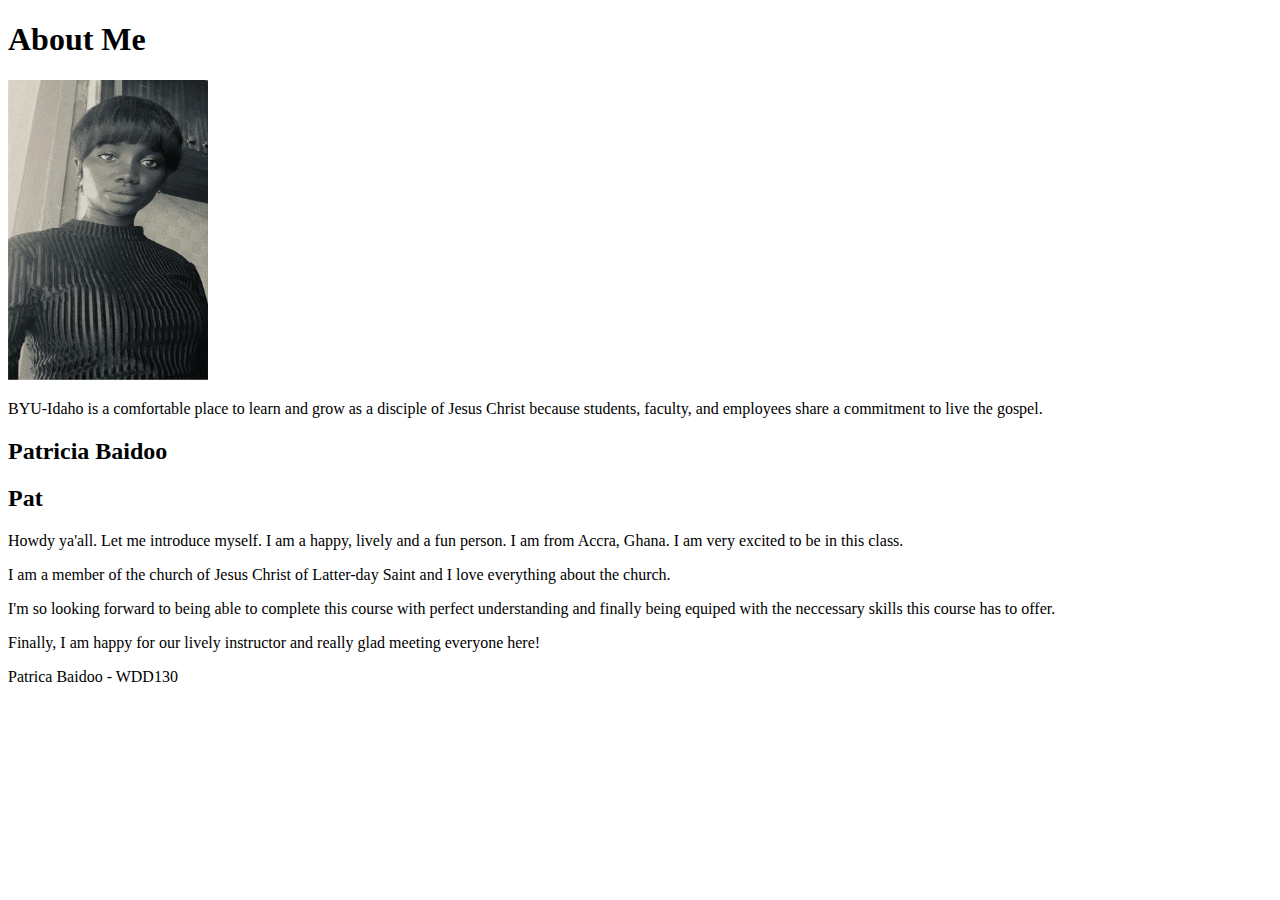
<file: index.html>
<!DOCTYPE html>
<html lang="en">
    <head>
        <meta charset="UTF-8">
        <meta http-equiv="X-UA-Compatibe" content="IE=edge>"
        <meta name="viewport content="width=device-width, initial-scale=1.0>
        <title>ALL About Me</title>
       </head>
       <body>
        <h1>About Me</h1>
        <p1> <img src="images/beauty-me.jpg" alt="beauty-me" width="200px" height="300px"></p1> 
        <p class='main-para'>BYU-Idaho is a comfortable place to learn and grow as a disciple of Jesus Christ because students, faculty, and employees share a commitment to live the gospel.</p>

        <h2>Patricia Baidoo</h2>
        <h2>Pat</h2>
        <p>Howdy ya'all. Let me introduce myself. I am a happy, lively and 
            a fun person. I am from Accra, Ghana. I am very excited to be 
            in this class.</p>
            <p> I am a member of the church of Jesus Christ of Latter-day Saint and I love 
                everything about the church. </p>
              <p>I'm so looking forward to being able to complete this course
                with perfect understanding and finally being equiped with the neccessary skills this
                course has to offer.</p>
            <p>Finally, I am happy for our lively instructor and really 
                    glad meeting everyone here!</p></nav>  
                    <p>Patrica Baidoo - WDD130</p>  
      </body>
      </html>
</file>
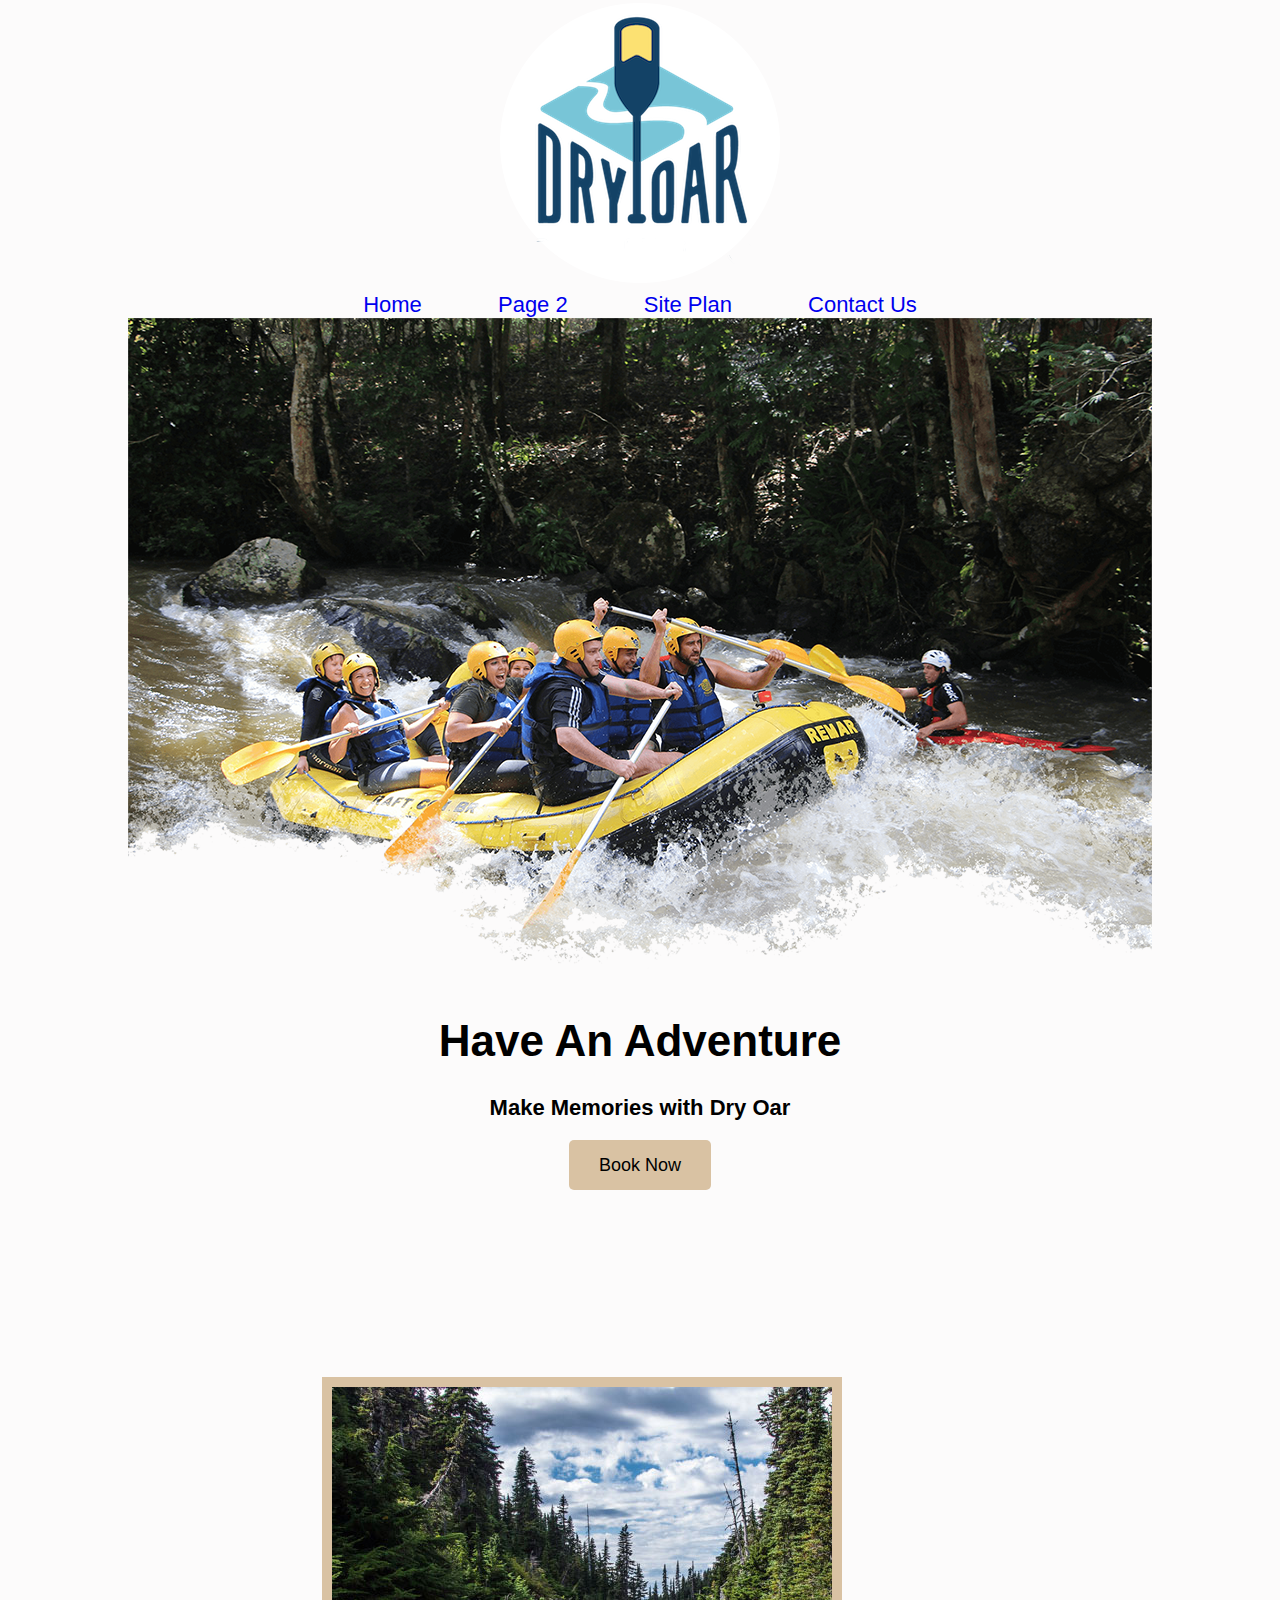
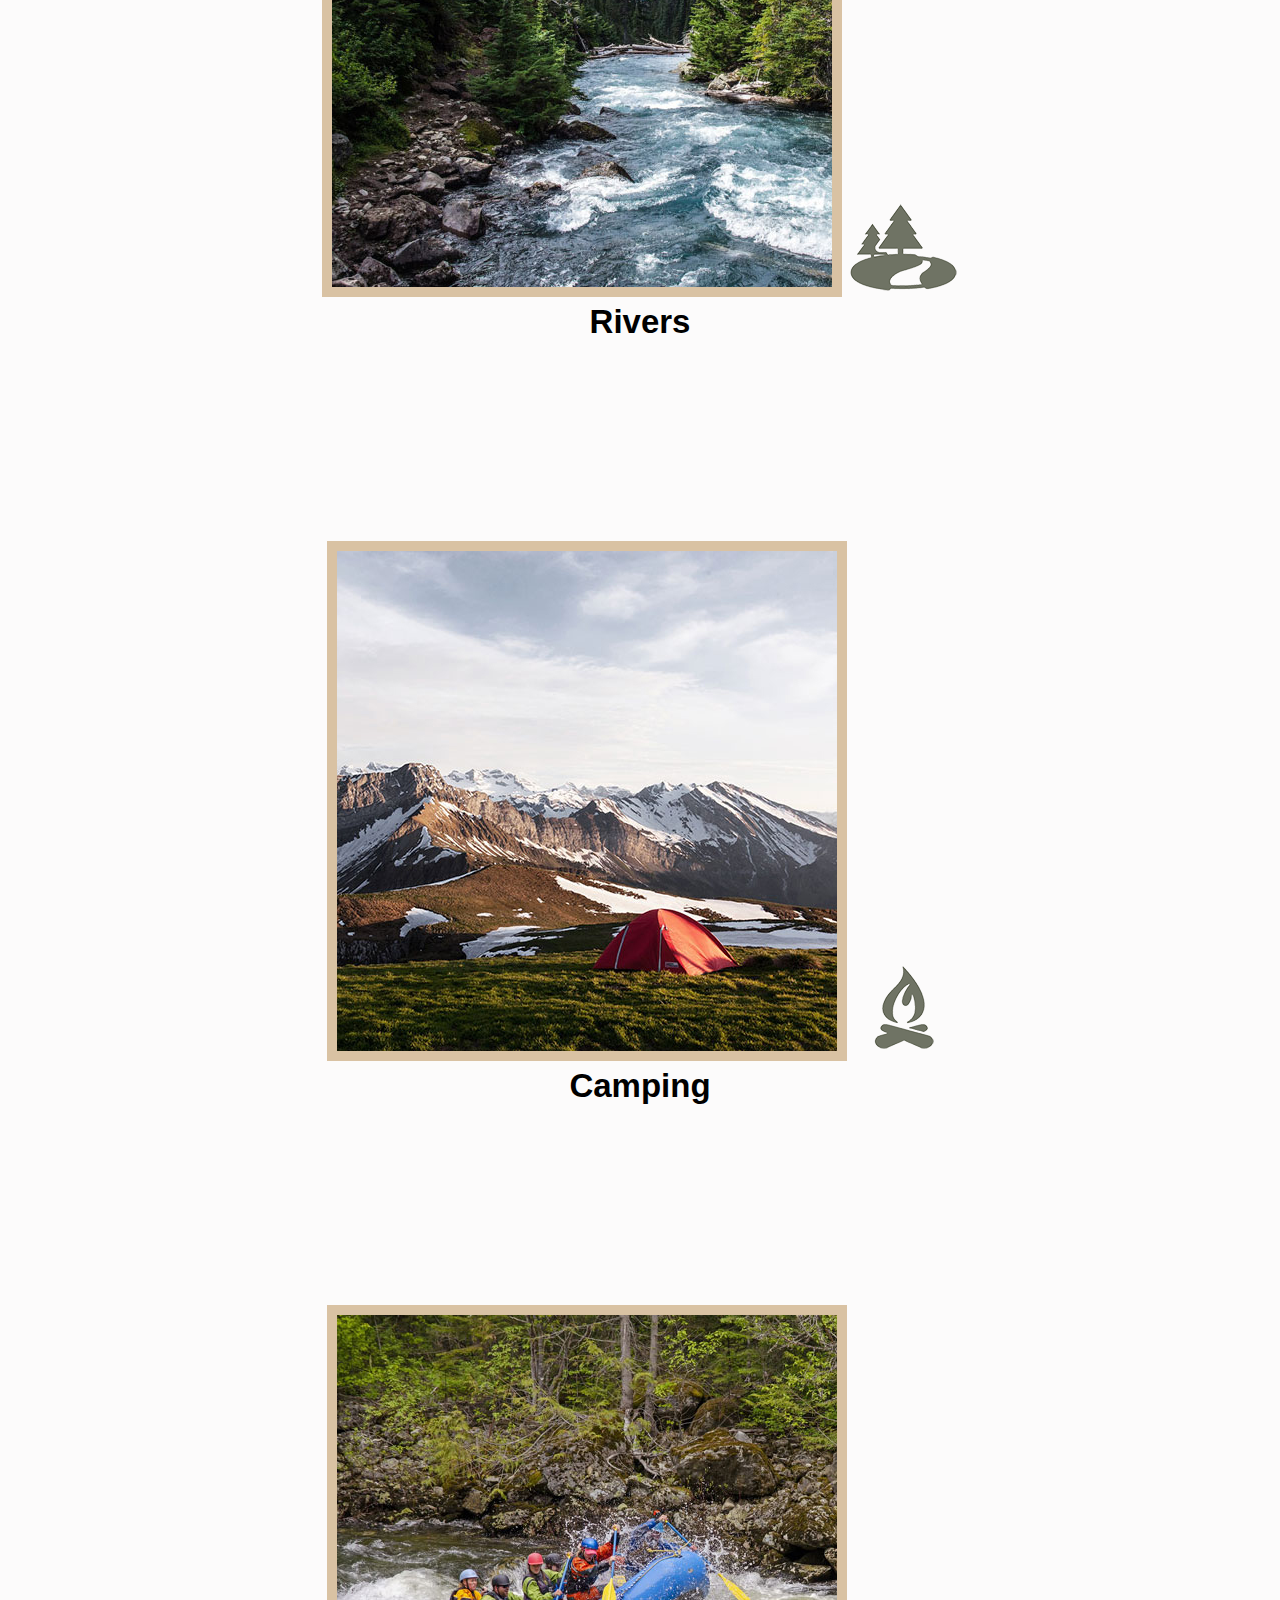
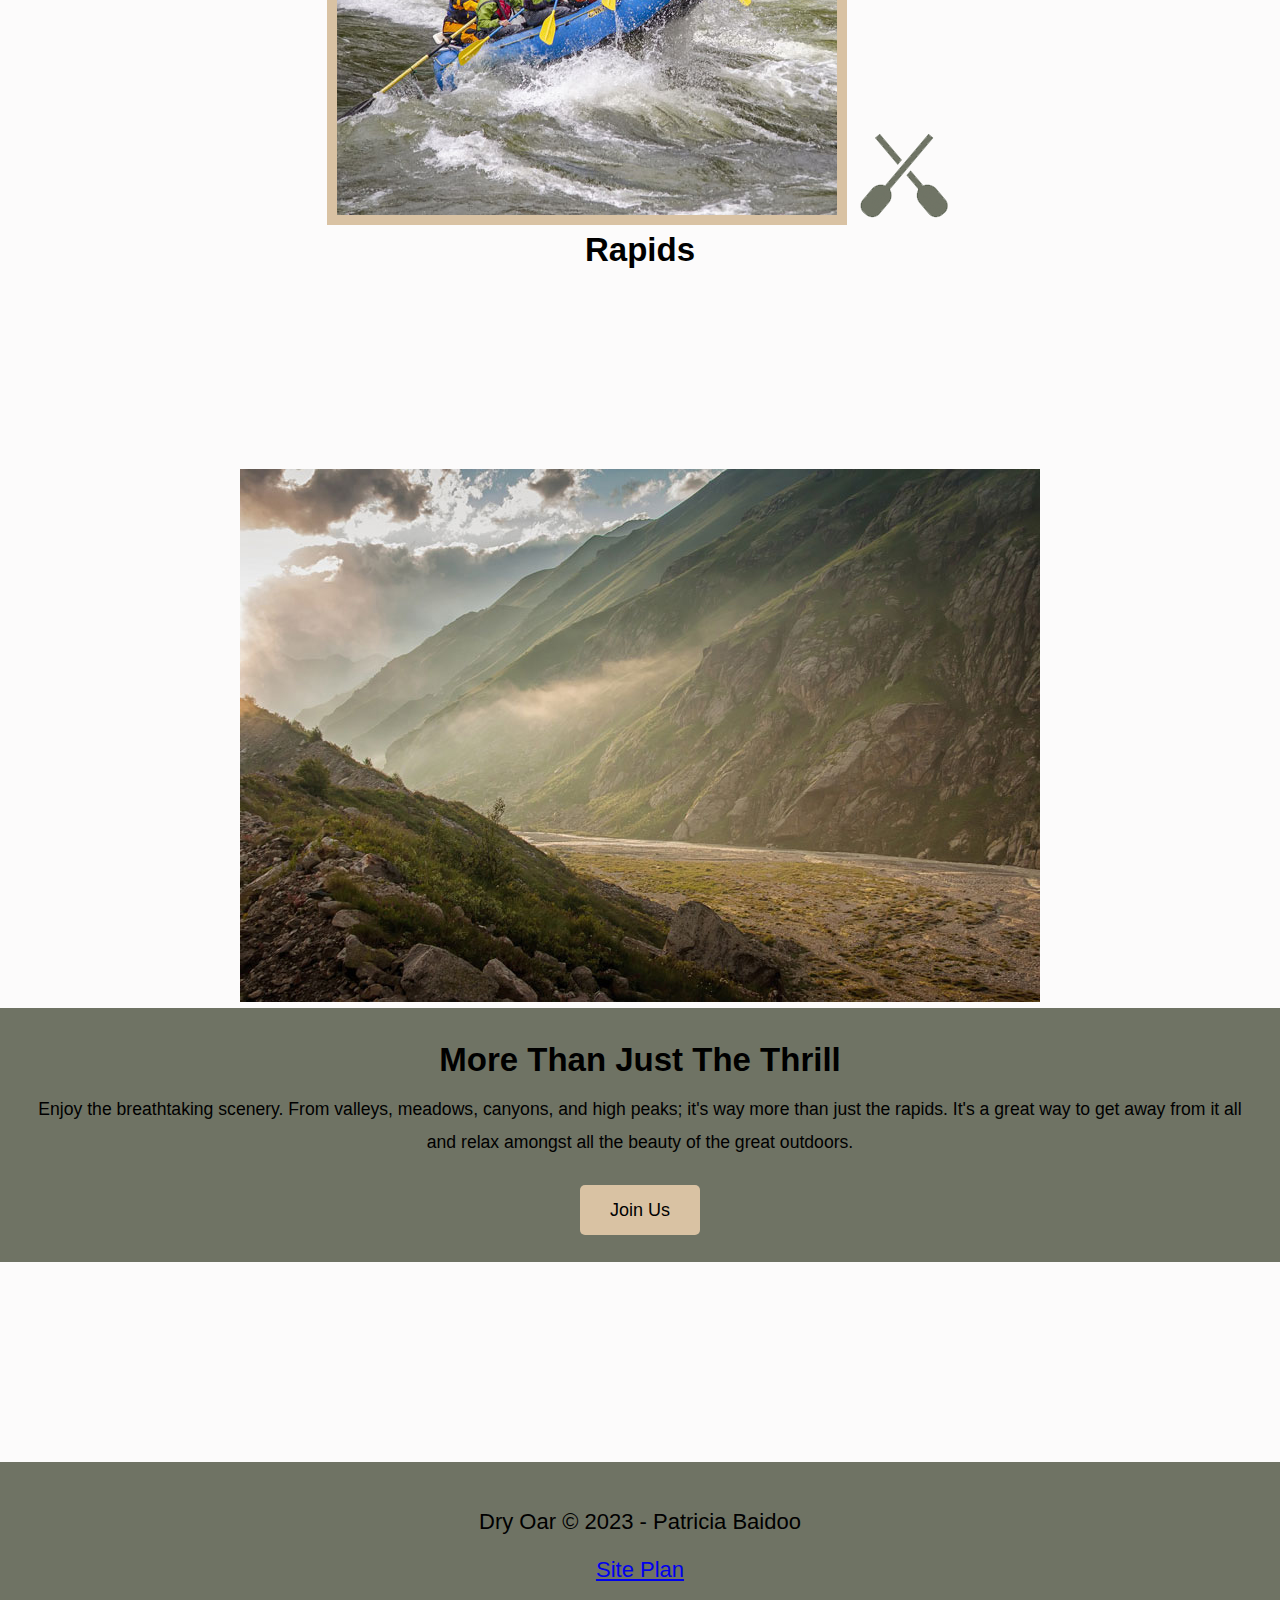
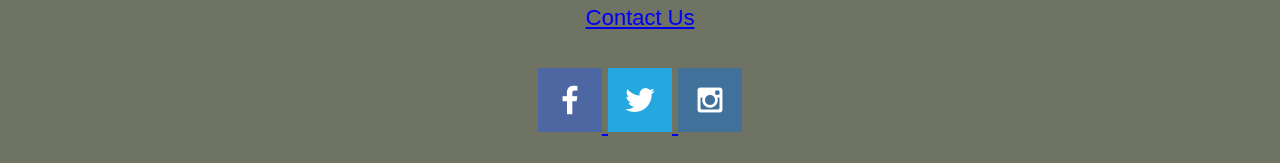
<file: home.html>
<!DOCTYPE html>
<html lang="en">
<head>
    <meta charset="UTF-8">
    <meta http-equiv="X-UA-Compatible" content="IE=edge">
    <meta name="viewport" content="width=device-width, initial-scale=1.0">
    <link rel="stylesheet" href="style.css">
    <title>Home</title>
</head>
<body>
    <header>
        <a id="logo_link" href="home.html"><img src="images/logo.png" alt="Dry Oar Logo" class="logo"></a>
        
        <nav>
            <a href="index.html">Home</a>
            <a href="#">Page 2</a>
            <a href="site-plan-rafting.html">Site Plan</a>
            <a href="contactus.html">Contact Us</a>
        </nav>
    </header>
    <div id="hero">
        <div id="hero-box">
            <img id="hero-img" src="images/hero.png" alt="People enjoying rafting">
        </div>
        <section id="hero-msg">
            <h1 class="home-title">Have An Adventure</h1>
            <h4>Make Memories with Dry Oar</h4>
            <div class="bitton-box">
                <a class="book" href="contactus.html">Book Now</a>
            </div>
        </section>
    
    </div>
    <main class="home-grid">
        <section class="rivers-card">
            <img class="card-img" src="images/rivers.jpg" alt="river in forest">
            <img class="icon" src="images/river_icon.png" alt="river icon">
            <h2>Rivers</h2>
        </section>
        <section class="camping-card">
            <img class="card-img" src="images/camping.jpg" alt="tent in mountains">
            <img class="icon" src="images/fire_icon.png" alt="fire icon">
            <h2>Camping</h2>
        </section>
        <section class="rapids-card">
            <img class="card-img" src="images/rapids.jpg" alt="rafting boat">
            <img class="icon" src="images/oars.png" alt="oars icon">
            <h2>Rapids</h2>
        </section>
        <img class="mountains" src="images/mountains.jpg" alt="Misty mountains">
        <section class="msg">
            <h2>More Than Just The Thrill</h2>
            <p>Enjoy the breathtaking scenery. From valleys, meadows, canyons, and high peaks; it's way more than just the rapids. It's a great way to get away from it all and relax amongst all the beauty of the great outdoors. </p>
            <a class='join' href="rivers.html">Join Us</a>
        </section>
    </main>
    <footer>
        <p>Dry Oar &copy; 2023 - Patricia Baidoo</p>
        <p><a href="site-plan-rafting.html">Site Plan</a></p>
        <p><a href="contactus.html">Contact Us</a></p>
        <div class="social">
            <a href="https://facebook.com">
                <img src="images/facebook.png" alt="fb icon">
            </a>
            <a href="https://twitter.com">
                <img src="images/twitter.png" alt="twitter icon">
            </a>
            <a href="https://instagram.com">
                <img src="images/instagram.png" alt="instagram icon">
            </a>
        </div>
    </footer>
</body>
</html>
</file>
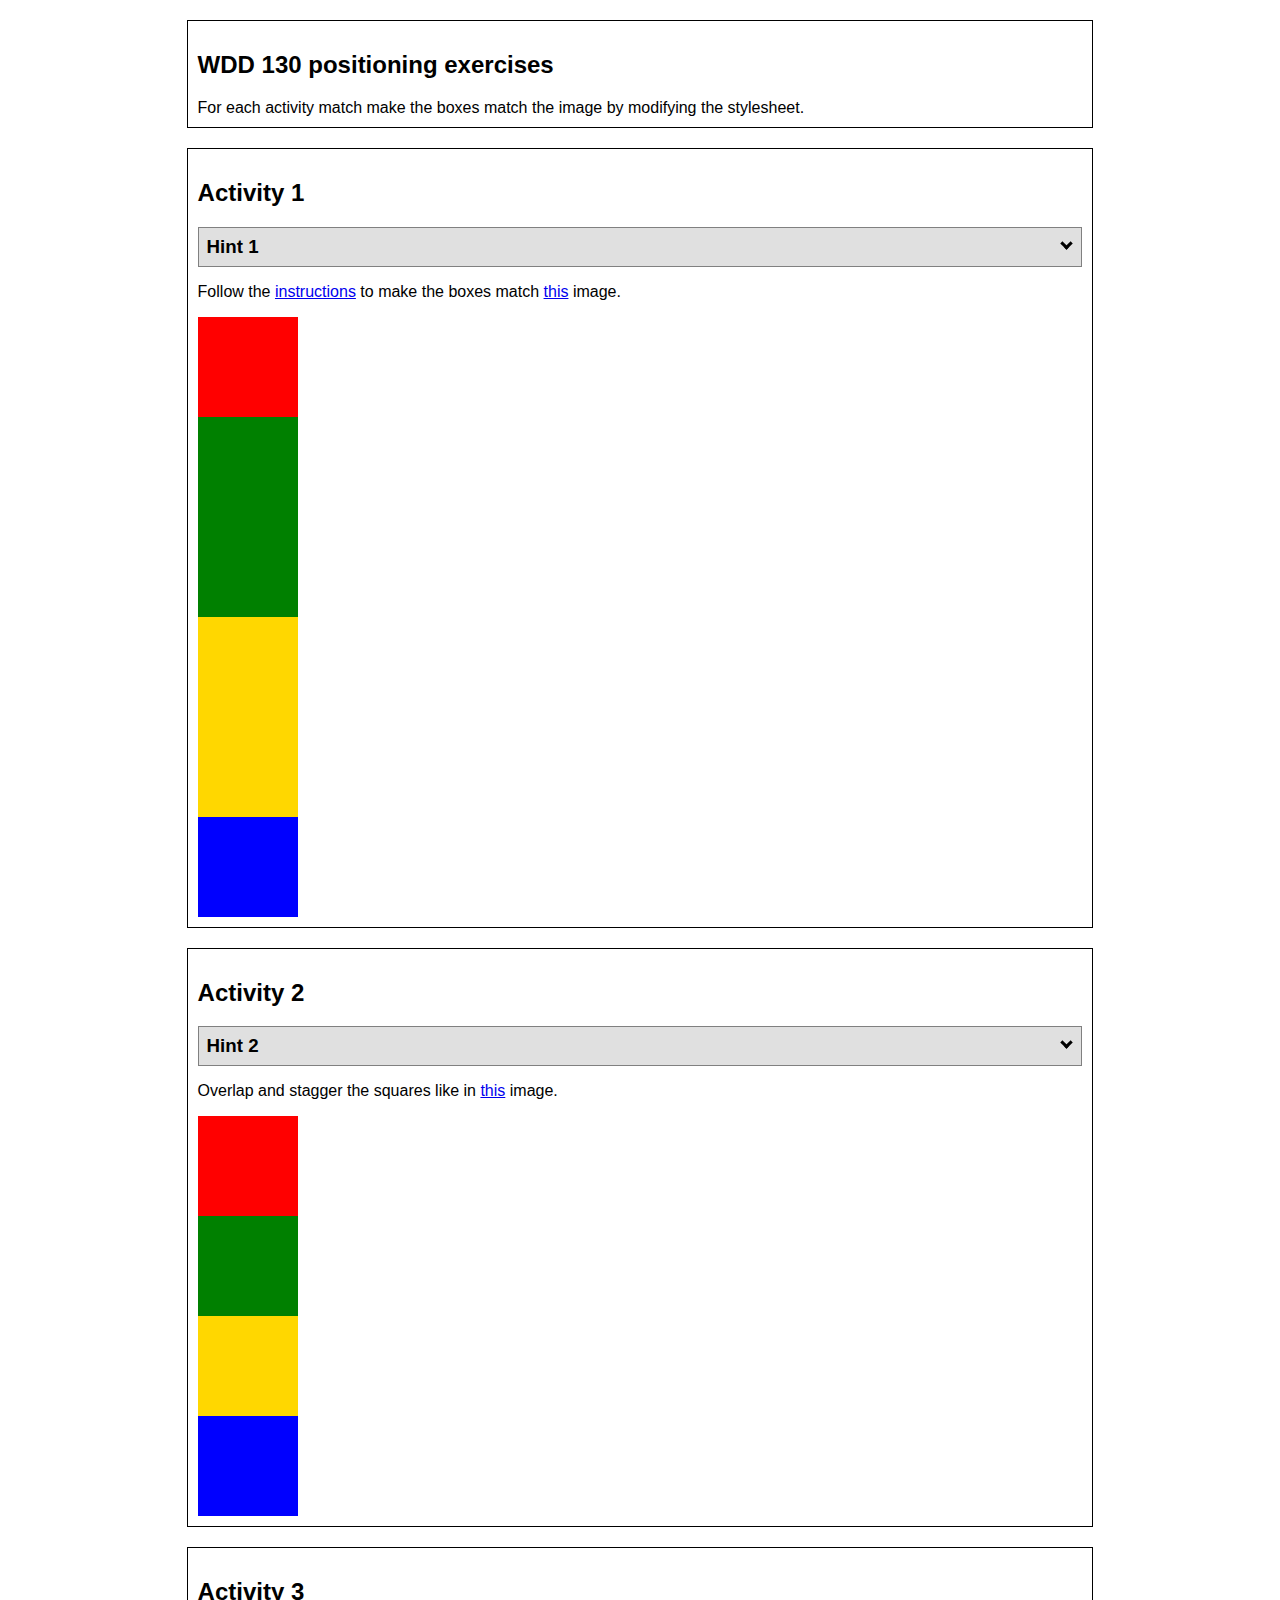
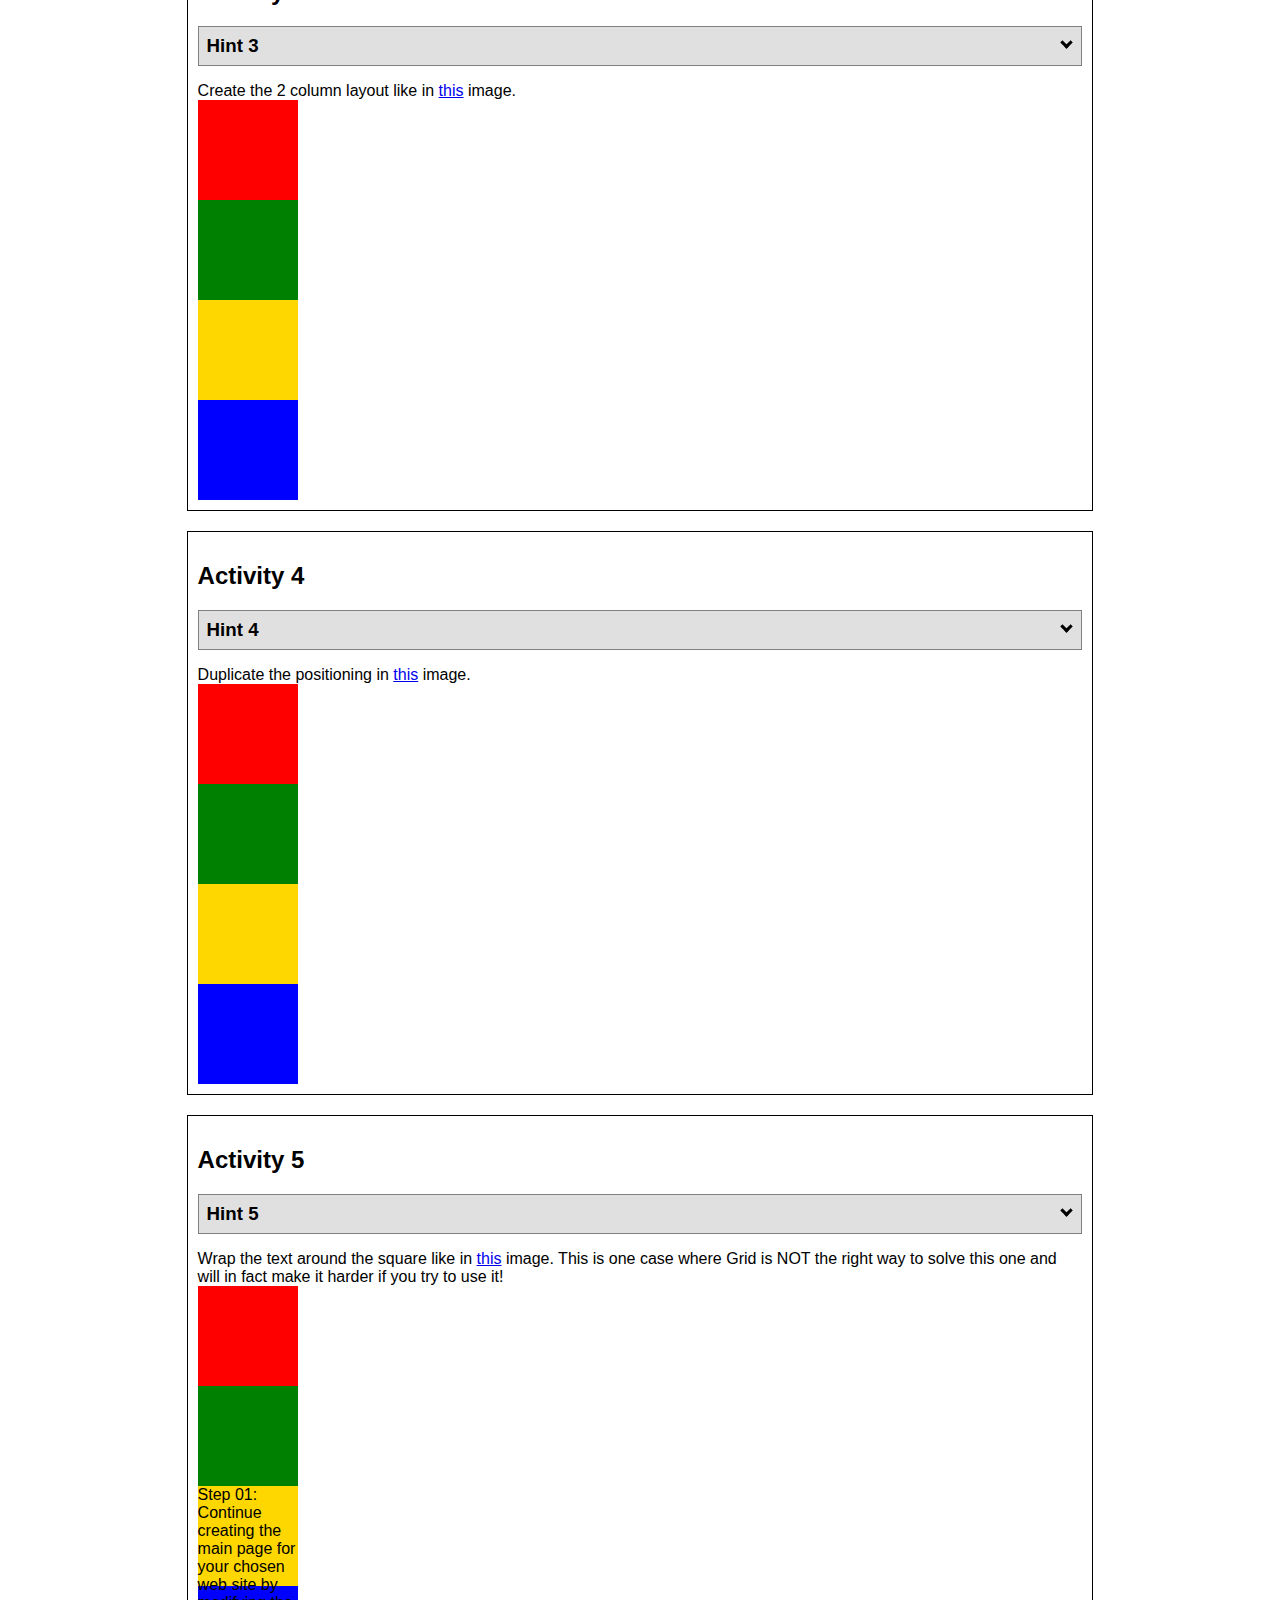
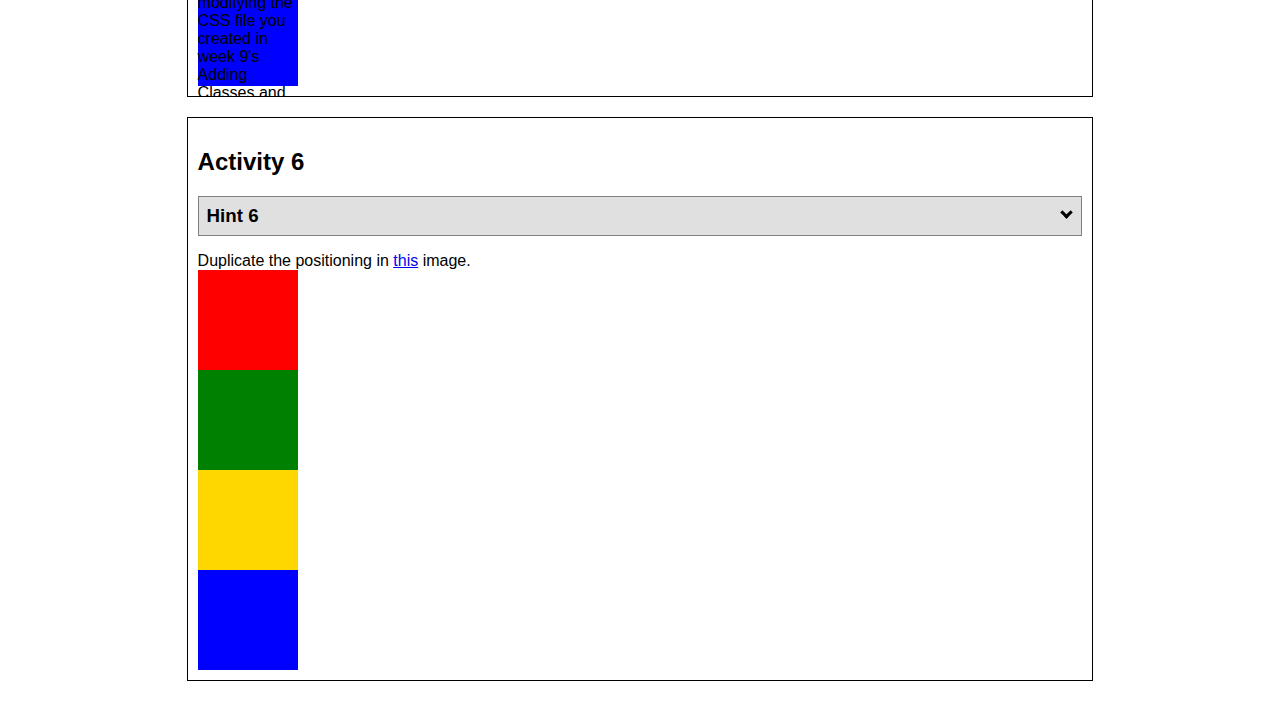
<file: positioning.html>
<!DOCTYPE html>
<html lang="en">
  <head>
    <!-- HTML - Name: positioning.html -->
    <title>Positioning Activity</title>
    <link rel="stylesheet" type="text/css" href="positionstyles.css" />
  </head>
  <body>
    <div class="activity">
      <h2>WDD 130 positioning exercises</h2>
      For each activity match make the boxes match the image by modifying the stylesheet.</div>
    <div class="activity">
      <h2>Activity 1</h2>
      <section class="hint"><input type="checkbox" ><i></i> <h3>Hint 1</h3><div><p>Check out the <a href="https://byui-wdd.github.io/wdd130/activities/w06-css-positioning.html" target="_blank">activity instructions</a> in Ilearn!</p></div></section>
      <p>Follow the <a href="https://byui-wdd.github.io/wdd130/activities/w06-css-positioning.html" target="_blank">instructions</a> to make the boxes match  <a href="https://byui-wdd.github.io/wdd130/images/example1.png" target="_blank">this</a> image.</p>
      <div class="content1" >
        <div class="red1" ></div>
        <div class="green1" ></div>
        <div class="green1" ></div>
        <div class="yellow1"></div>
        <div class="yellow1"></div>
        <div class="blue1"></div>
      </div>
    </div>
    <div class="activity">
      <h2>Activity 2</h2>
      <section class="hint"><input type="checkbox" > <h3>Hint 2</h3><i></i><div>
      <ul>
      <li>grid-template-columns: 50px 50px 50px 50px 50px </li></ul></div></section>
      <p>Overlap and stagger the squares like in <a href="https://byui-wdd.github.io/wdd130/images/example2.png" target="_blank">this</a> image.</p>
      <div class="content2" >
        <div class="red2" ></div>
        <div class="green2" ></div>
        <div class="yellow2"></div>
        <div class="blue2"></div>
      </div>
    </div>
    <div class="activity">
      <h2>Activity 3</h2>
      <section class="hint"><input type="checkbox" > <h3>Hint 3</h3><i></i><div><p>This one is going to be best solved with CSS Grid. Remember to make the boxes the right width first...then start moving them around. </p><h4>Properties used:</h4><ul><li>display:grid;</li><li>grid-template-columns:</li><li>grid-column-gap:</li>
        <li>grid-column:</li>  </ul></div></section>
      Create the 2 column layout like in <a href="https://byui-wdd.github.io/wdd130/images/example3.png" target="_blank">this</a>  image.
      <div class="content3" >
        <div class="red3" ></div>
        <div class="green3" ></div>
        <div class="yellow3"></div>
        <div class="blue3"></div>
      </div>
    </div>
    <div class="activity">
      <h2>Activity 4</h2>
      <section class="hint"><input type="checkbox" > <h3>Hint 4</h3><i></i><div><p>For the others we have been primarily concerned with width. For this one you will need to adjust height as well. </p><h4>Properties used:</h4><ul><li>display:grid;</li><li>grid-template-columns:</li><li>grid-row:</li></ul></div></section>
      Duplicate the positioning in <a href="https://byui-wdd.github.io/wdd130/images/example4.png" target="_blank">this</a> image. 
      <div class="content4" >
        <div class="red4" ></div>
        <div class="green4" ></div>
        <div class="yellow4"></div>
        <div class="blue4"></div>
      </div>
    </div>

    <div class="activity">
      <h2>Activity 5</h2>
      <section class="hint"><input type="checkbox" > <h3>Hint 5</h3><i></i><div><p>Grid is <strong>not</strong> the right way to do this.  In fact there is only one way to really do that...and that is with float. Remember that we float the thing we want the text to wrap around.  Also remember to start by making all the shapes the right size and shape.</p><h4>Properties used:</h4><ul><li>float: left;</li></ul></div></section>
      Wrap the text around the square like in <a href="https://byui-wdd.github.io/wdd130/images/example5.png" target="_blank">this</a> image. This is one case where Grid is NOT the right way to solve this one and will in fact make it harder if you try to use it!
      <div class="content5" >
        <div class="red5" ></div>
        <div class="green5" ></div>
        <div class="yellow5">Step 01: Continue creating the main page for your chosen web site by modifying the CSS file you created in week 9's Adding Classes and IDs to Your Website assignment. This week, you will position all of the content on your main page using the CSS positioning techniques taught in KhanAcademy. When you are done, your webpage layout should reflect what you outlined in the wireframe you designed in the assignment Your Own Site Diagram and Wireframe in week 3. <br />
          If you have changed your mind on how you want the content of your main page laid out, take an opportunity to update your wireframe before completing this assignment (it is much easier to experiment with different layouts in a wireframe than it is to do so by modifying the CSS). Also, if you find that you are having trouble with using CSS positioning, feel free to review the concepts at the learn layout site: http://learnlayout.com/. You should be able to apply these principles to your site. For futher help, refer back to the Max Design site used in the beginning of the course for an example of how to implement your site design.</div>
        <div class="blue5"></div>
      </div>
    </div>
    <div class="activity">
      <h2>Activity 6</h2>
      <section class="hint"><input type="checkbox" > <h3>Hint 6</h3><i></i><div><p>This one is all about visualizing the grid behind the layout. If you are having a hard time doing that first: all the sizes are even multiples of 100, and second here is another example with the lines drawn: <a href="https://byui-wdd.github.io/wdd130/images/example6-hint.png" target="_blank">example 6 with lines</a>. For this one you will find it easiest if you use px for the column width. You can also use <kbd>z-index</kbd> to control the element layering.    </p><h4>Properties used:</h4><ul><li>display:grid;</li><li>grid-template-columns:</li><li>grid-column:</li><li>grid-row:</li><li><a href="https://www.w3schools.com/cssref/pr_pos_z-index.asp" target="_blank">z-index:</a></li></ul></div></section>
      Duplicate the positioning in <a href="https://byui-wdd.github.io/wdd130/images/example6.png" target="_blank">this</a> image.
      <div class="content6" >
        <div class="red6" ></div>
        <div class="green6" ></div>
        <div class="yellow6"></div>
        <div class="blue6"></div>
      </div>
    </div>
  </body>
</html>
</file>
<file: style.css>
@import url();

body {
    font-family:Verdana, Geneva, Tahoma, sans-serif;
    font-size: 22px;
    margin: 0;
    padding: 0;
    text-align: center;
    background-color: #fcfbfb;
}

h1, h2, h4 {
    font-family:'Gill Sans', 'Gill Sans MT', Calibri, 'Trebuchet MS', sans-serif;
}

h2 {
    margin: 0;
}

.home-title {
    font-size: 2em;
    margin-top: 10px;
}

.book, .join {
    font-size: 18px;
    padding: 15px 30px;
    margin-top: 50px;
    border-radius: 5px;
    background-color: #d9c2a3;
    color: black;
    text-decoration: none;
}

.msg p {
    font-size: .8em;
    padding-bottom: 15px;
}

.msg {
    background-color: #6f7364;
    line-height: 1.5em;
    padding: 35px;
}

#logo_link {
    padding-top: 5px;
}

nav a {
    padding: 35px;
    text-align: center;
    text-decoration: none;
}

.icon {
    padding-top: 10px;
}

footer {
    padding: 25px 50px;
    margin-top: 200px;
    background-color: #6f7364;
}

footer .social img {
    padding-top: 15px;
}

.card-img {
    border: 10px solid #d9c2a3;
}

main section img {
    box-sizing: border-box;
}

.rivers-card, .camping-card, .rapids-card {
    margin: 200px 0;
}
</file>
<file: positionstyles.css>
/* CSS - Name: "positionstyles.css" */
/* Activity 1 styles */
.content1 {
  /* This is the parent of the activity 1 boxes. */

}
.red1 { 
  width: 100px; 
  height: 100px; 
  background-color: red; 

} 
.green1 {
  width: 100px; 
  height: 100px; 
  background-color: green; 

} 
.yellow1 {
  width: 100px; 
  height: 100px; 
  background-color: gold; 
} 
.blue1 {
  width: 100px; 
  height: 100px; 
  background-color: blue; 
} 
/* Activity 2 styles */ 
.content2 {
  /* This is the parent of the activity 2 boxes. */
}
.red2 {
  width: 100px; 
  height: 100px; 
  background-color: red; 
} 
.green2 { 
  width: 100px; 
  height: 100px; 
  background-color: green; 
} 
.yellow2 {
  width: 100px; 
  height: 100px; 
  background-color: gold; 
} 
.blue2 {
  width: 100px; 
  height: 100px; 
  background-color: blue; 
} 
/* Activity 3 styles */ 
.content3 {
  /* This is the parent of the activity 3 boxes. */
}
.red3 {
  width: 100px; 
  height: 100px; 
  background-color: red; 
} 
.green3 {
  width: 100px; 
  height: 100px; 
  background-color: green;
} 
.yellow3 {
  width: 100px; 
  height: 100px; 
  background-color: gold; 
} 
.blue3 {
  width: 100px;
  height: 100px; 
  background-color: blue; 
} 
/* Activity 4 styles */ 
.content4 {
  /* This is the parent of the activity 4 boxes. */
  height: 400px;
}
.red4 {
  width: 100px; 
  height: 100px; 
  background-color: red; 
} 
.green4 {
  width: 100px; 
  height: 100px; 
  background-color: green; 
} 
.yellow4 {
  width: 100px; 
  height: 100px; 
  background-color: gold; 
} 
.blue4 {
  width: 100px; 
  height: 100px; 
  background-color: blue; 
} 
/* Activity 5 styles */ 
.content5 {
  /* This is the parent of the activity 5 boxes. */
  height: 400px;
}
.red5 { 
  width: 100px; 
  height: 100px; 
  background-color: red; 
} 
.green5 { 
  width: 100px; 
  height: 100px; 
  background-color: green; 

} 
.yellow5 {
  width: 100px; 
  height: 100px; 
  background-color: gold; 

} 
.blue5 {
  width: 100px; 
  height: 100px; 
  background-color: blue; 
} 
/* Activity 6 styles */ 
.content6 {
  /* This is the parent of the activity 6 boxes. */
}
.red6 {
  width: 100px; 
  height: 100px; 
  background-color: red; 
} 
.green6 {
  width: 100px; 
  height: 100px; 
  background-color: green; 
} 
.yellow6 {
  width: 100px; 
  height: 100px; 
  background-color: gold; 
} 
.blue6 {
  width: 100px; 
  height: 100px; 
  background-color: blue; 
} 


/* Do not make any changes below here */
.activity {
  width: 70%; 
  margin: 20px auto; 
  font-family: Arial, sans-serif; 
  border: 1px solid black; 
  padding: 10px; 
  clear:both; 
  overflow: auto;
} 

.hint {
  border: 1px solid grey;
  background: #e0e0e0;
  padding: .5em;
  position: relative;
  margin: 1em 0;
}
.hint h3 {
  margin: 0;
}
.hint:hover {
  background: #d0d0d0;
}
.hint > div {
  display: none;
}

.hint input[type=checkbox] {
  position: absolute;
  width: 100%;
  height: 100%;
  opacity: 0;
  z-index: 1;
  cursor: pointer;
}

.hint input[type=checkbox]:checked ~ div {
  display: block;
}

.hint i {
  position: absolute;
  transform: translate(-6px, 0);
  margin-top: 16px;
  right: 10px;
  top: -3px;
}
.hint i:before, .hint i:after {
  content: "";
  position: absolute;
  background-color: black;
  width: 3px;
  height: 9px;
}
.hint i:before {
  transform: translate(2px, 0) rotate(45deg);
}
.hint i:after {
  transform: translate(-2px, 0) rotate(-45deg);
}

.hint input[type=checkbox]:checked ~ i:before {
  transform: translate(-2px, 0) rotate(45deg);
}
.hint input[type=checkbox]:checked ~ i:after {
  transform: translate(2px, 0) rotate(-45deg);
}
.hint a {
  position: relative;
  z-index: 1;
}
</file>
